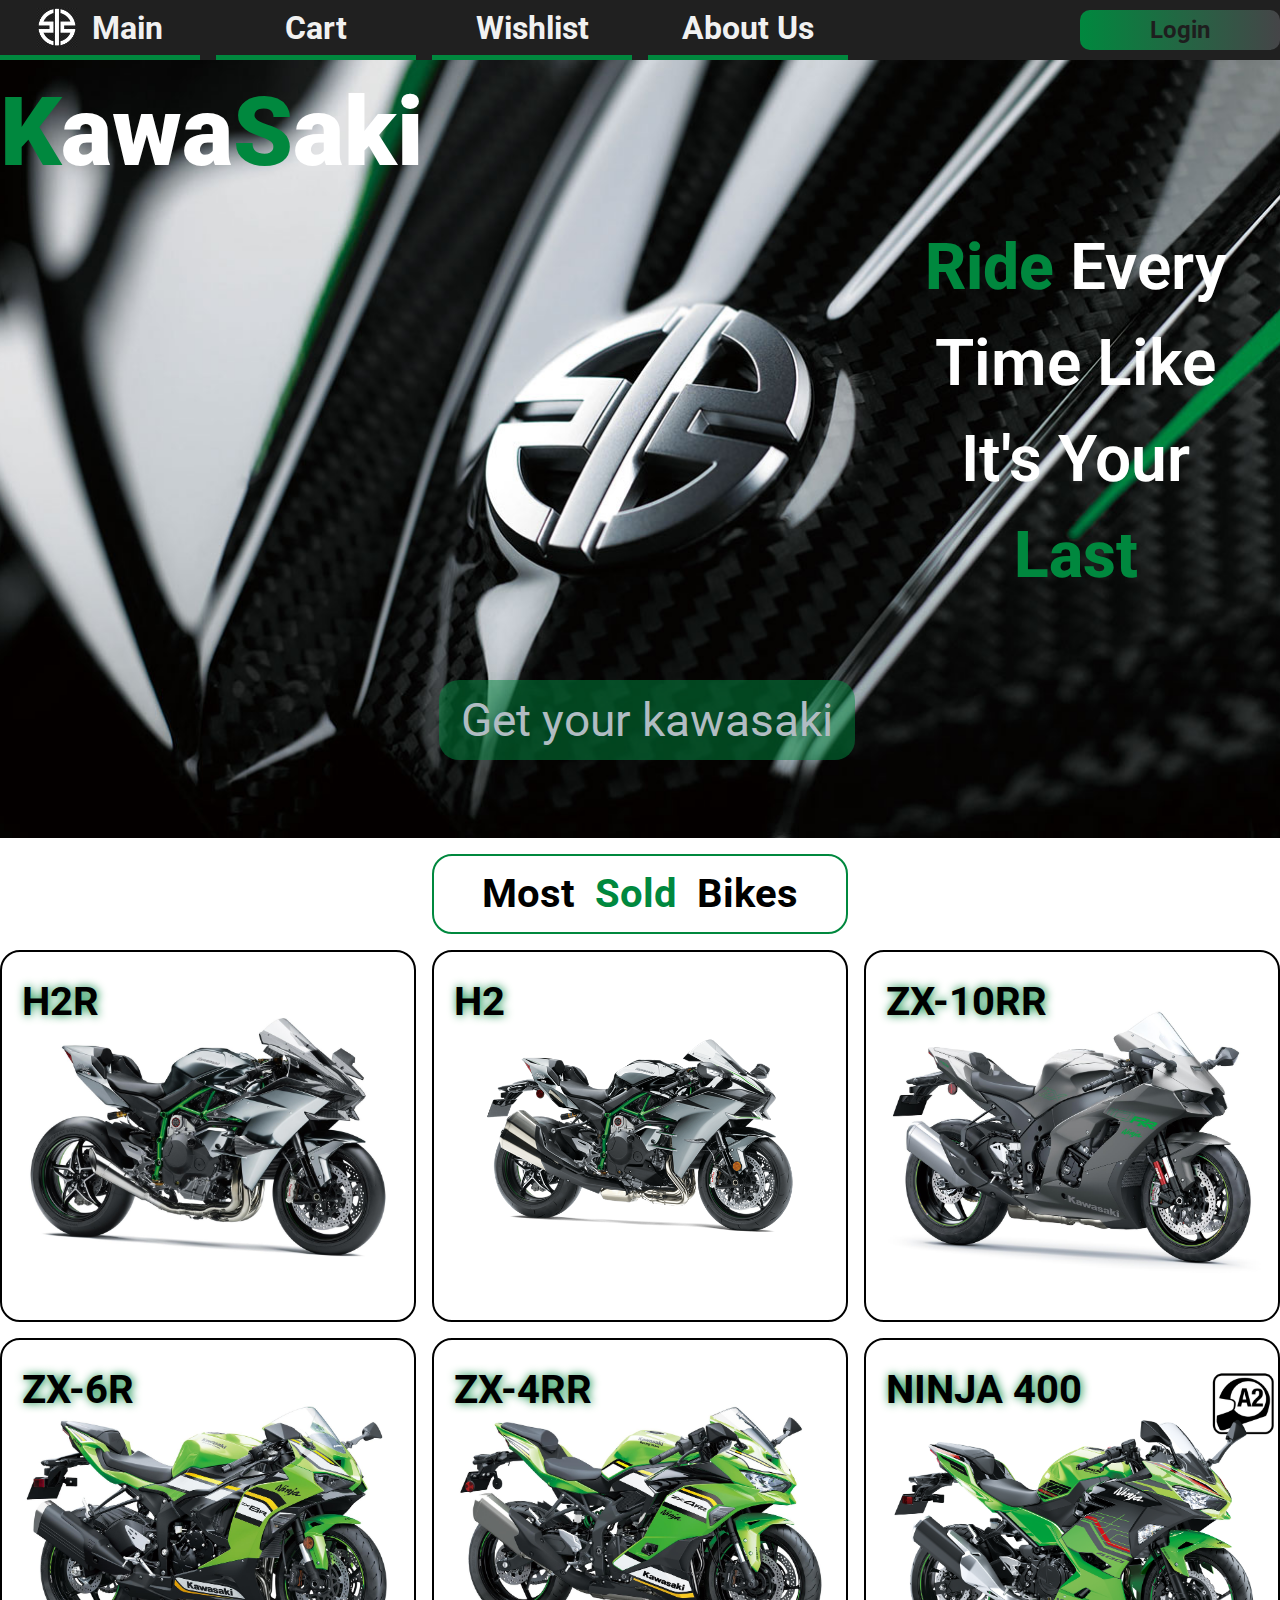
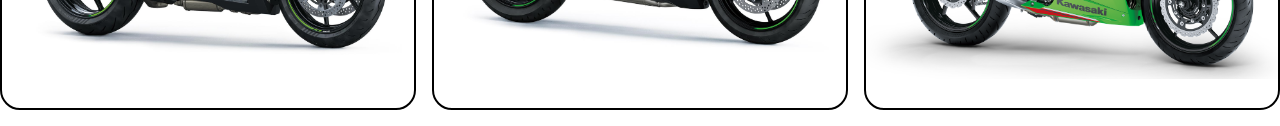
<file: index.html>
<!DOCTYPE html>
<html lang="en">
    <head>
        <meta charset="UTF-8" />
        <meta name="viewport" content="width=device-width, initial-scale=1.0" />
        <link rel="stylesheet" href="styles/reset.css" />
        <link rel="stylesheet" href="styles/master.css" />
        <link
            rel="shortcut icon"
            href="resources/Images/while logo.png"
            type="image/x-icon"
        />
        <title>Kawasaki Corporation</title>
    </head>
    <body>
        <header>
            <div id="mainb" class="nav-element">
                <img
                    id="logo"
                    src="resources/Images/while logo.png"
                    alt="Kawasaki"
                />
                <a href="index.html">Main</a>
            </div>
            <div id="cartb" class="nav-element">
                <a href="under-constraction.html">Cart</a>
            </div>
            <div id="wishlistb" class="nav-element">
                <a href="under-constraction.html">Wishlist</a>
            </div>
            <div id="aboutb" class="nav-element">
                <a href="under-constraction.html">About Us</a>
            </div>
            <div id="loginb">
                <a href="login.html">Login</a>
            </div>
        </header>
        <section>
            <div id="mainBg">
                <h1 id="kawa">
                    <span class="greened">K</span>awa<span class="greened"
                        >S</span
                    >aki
                </h1>
                <div id="quote">
                    <span class="greened getbolded">Ride</span> Every<br />Time
                    Like<br />It's Your<br /><span class="greened getbolded"
                        >Last</span
                    >
                </div>
                <div id="buy"><a href="">Get your kawasaki</a></div>
            </div>
            <div id="mostselled">
                <h2>
                    Most &nbsp; <span class="greened"> Sold </span> &nbsp; Bikes
                </h2>
                <div id="bikesgrid">
                    <div class="bike" id="h2r">H2R</div>
                    <div class="bike" id="h2">H2</div>
                    <div class="bike" id="zx10rr">ZX-10RR</div>
                    <div class="bike" id="zx6r">ZX-6R</div>
                    <div class="bike" id="zx4rr">ZX-4RR</div>
                    <div class="bike" id="ninja400">NINJA 400</div>
                </div>
            </div>
        </section>
    </body>
</html>
</file>
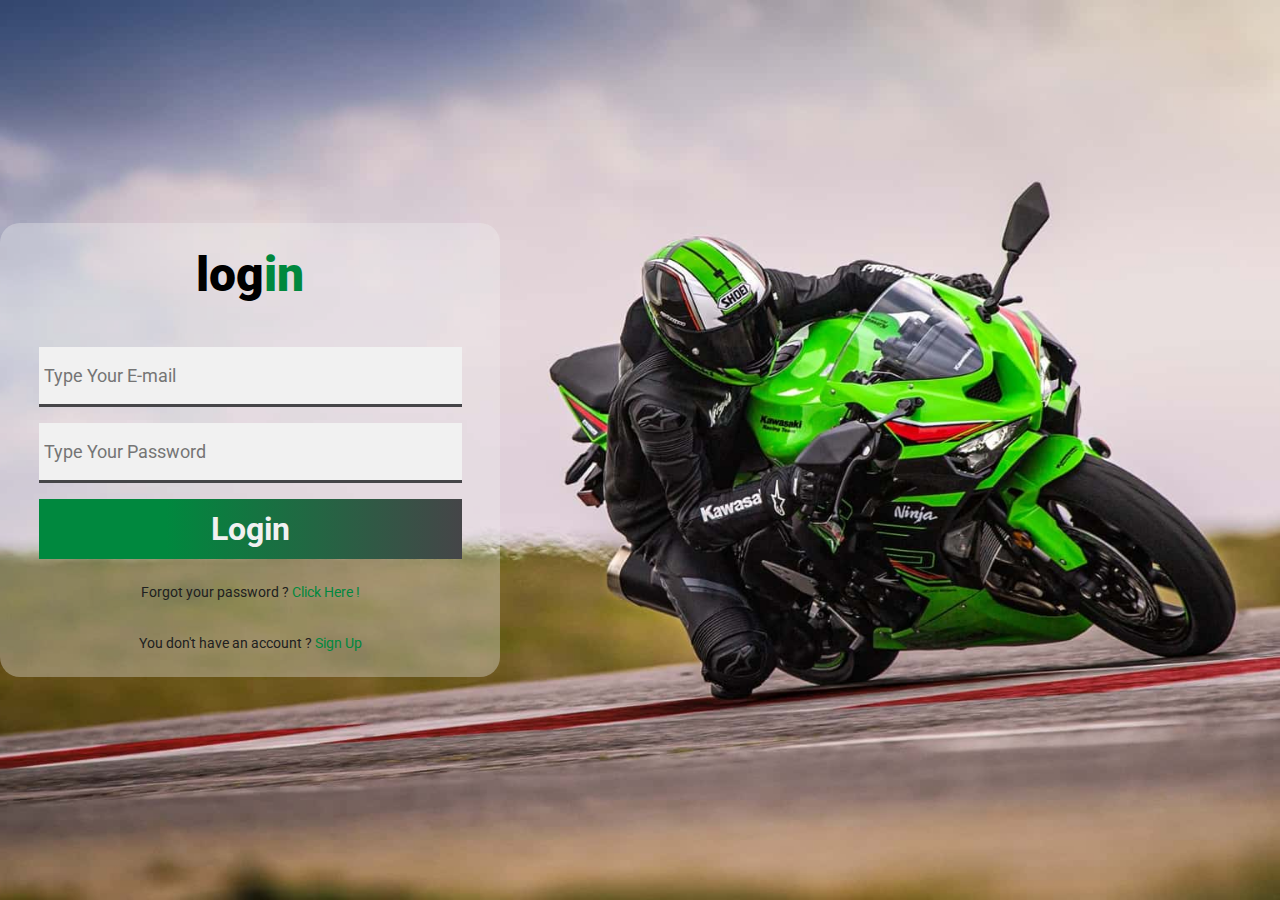
<file: login.html>
<!DOCTYPE html>
<html lang="en">
    <head>
        <meta charset="UTF-8" />
        <meta name="viewport" content="width=device-width, initial-scale=1.0" />
        <link
            rel="shortcut icon"
            href="resources/Images/while logo.png"
            type="image/x-icon"
        />
        <link rel="stylesheet" href="styles/reset.css" />
        <link rel="stylesheet" href="styles/login-page.css" />
        <title>Log in</title>
    </head>

    <body>
        <form action="under-constraction.html">
            <div id="main-container">
                <h2>log<span class="greened">in</span></h2>
                <div>
                    <input
                        class="InputBox"
                        type="email"
                        id="E-mail"
                        placeholder="Type Your E-mail"
                    />
                </div>
                <div>
                    <input
                        class="InputBox"
                        type="password"
                        id="Pass"
                        placeholder="Type Your Password"
                    />
                </div>
                <input id="button" type="submit" value="Login" />
                <div id="forgot">
                    Forgot your password ?
                    <a
                        id="forgotc"
                        class="greened"
                        href="under-constraction.html"
                        >Click Here !</a
                    >
                </div>
                <div id="dont">
                    You don't have an account ?
                    <a href="sign-up.html" class="greened">Sign Up</a>
                </div>
            </div>
        </form>
    </body>
</html>
</file>
<file: styles/master.css>
/* roboto-100 - latin */
@font-face {
    font-display: swap; /* Check https://developer.mozilla.org/en-US/docs/Web/CSS/@font-face/font-display for other options. */
    font-family: "Roboto";
    font-style: normal;
    font-weight: 100;
    src: url("../resources/fonts/roboto-v47-latin-100.woff2") format("woff2"); /* Chrome 36+, Opera 23+, Firefox 39+, Safari 12+, iOS 10+ */
}

/* roboto-200 - latin */
@font-face {
    font-display: swap; /* Check https://developer.mozilla.org/en-US/docs/Web/CSS/@font-face/font-display for other options. */
    font-family: "Roboto";
    font-style: normal;
    font-weight: 200;
    src: url("../resources/fonts/roboto-v47-latin-200.woff2") format("woff2"); /* Chrome 36+, Opera 23+, Firefox 39+, Safari 12+, iOS 10+ */
}

/* roboto-300 - latin */
@font-face {
    font-display: swap; /* Check https://developer.mozilla.org/en-US/docs/Web/CSS/@font-face/font-display for other options. */
    font-family: "Roboto";
    font-style: normal;
    font-weight: 300;
    src: url("../resources/fonts/roboto-v47-latin-300.woff2") format("woff2"); /* Chrome 36+, Opera 23+, Firefox 39+, Safari 12+, iOS 10+ */
}

/* roboto-regular - latin */
@font-face {
    font-display: swap; /* Check https://developer.mozilla.org/en-US/docs/Web/CSS/@font-face/font-display for other options. */
    font-family: "Roboto";
    font-style: normal;
    font-weight: 400;
    src: url("../resources/fonts/roboto-v47-latin-regular.woff2")
        format("woff2"); /* Chrome 36+, Opera 23+, Firefox 39+, Safari 12+, iOS 10+ */
}

/* roboto-500 - latin */
@font-face {
    font-display: swap; /* Check https://developer.mozilla.org/en-US/docs/Web/CSS/@font-face/font-display for other options. */
    font-family: "Roboto";
    font-style: normal;
    font-weight: 500;
    src: url("../resources/fonts/roboto-v47-latin-500.woff2") format("woff2"); /* Chrome 36+, Opera 23+, Firefox 39+, Safari 12+, iOS 10+ */
}

/* roboto-600 - latin */
@font-face {
    font-display: swap; /* Check https://developer.mozilla.org/en-US/docs/Web/CSS/@font-face/font-display for other options. */
    font-family: "Roboto";
    font-style: normal;
    font-weight: 600;
    src: url("../resources/fonts/roboto-v47-latin-600.woff2") format("woff2"); /* Chrome 36+, Opera 23+, Firefox 39+, Safari 12+, iOS 10+ */
}

/* roboto-700 - latin */
@font-face {
    font-display: swap; /* Check https://developer.mozilla.org/en-US/docs/Web/CSS/@font-face/font-display for other options. */
    font-family: "Roboto";
    font-style: normal;
    font-weight: 700;
    src: url("../resources/fonts/roboto-v47-latin-700.woff2") format("woff2"); /* Chrome 36+, Opera 23+, Firefox 39+, Safari 12+, iOS 10+ */
}

/* roboto-800 - latin */
@font-face {
    font-display: swap; /* Check https://developer.mozilla.org/en-US/docs/Web/CSS/@font-face/font-display for other options. */
    font-family: "Roboto";
    font-style: normal;
    font-weight: 800;
    src: url("../resources/fonts/roboto-v47-latin-800.woff2") format("woff2"); /* Chrome 36+, Opera 23+, Firefox 39+, Safari 12+, iOS 10+ */
}

/* roboto-900 - latin */
@font-face {
    font-display: swap; /* Check https://developer.mozilla.org/en-US/docs/Web/CSS/@font-face/font-display for other options. */
    font-family: "Roboto";
    font-style: normal;
    font-weight: 900;
    src: url("../resources/fonts/roboto-v47-latin-900.woff2") format("woff2"); /* Chrome 36+, Opera 23+, Firefox 39+, Safari 12+, iOS 10+ */
}
/* ================================================================================================ */
:root {
    --KawaGreen: #00883e;
    --KawaGray: #454548;
    --KawaBack: #f1f1f1;
    --kawaDarkGray: #202020;
}

#logo {
    width: 40px;
    display: inline;
}

header {
    background-color: var(--kawaDarkGray);
    width: 100%;
    height: 60px;
    padding: 0px calc((100% - (200px * 6 + 16px * 5)) / 2);
    display: grid;
    grid-template-columns: repeat(6, 200px);
    column-gap: 16px;
    color: var(--KawaBack);
    justify-content: center;
    align-content: center;
    align-items: center;
}

.nav-element {
    height: 60px;
    font-family: "Roboto";
    font-weight: 700;
    font-size: 32px;
    display: flex;
    align-items: center;
    justify-content: center;
    border-bottom: var(--KawaGreen) 5px solid;
}

#mainb {
    gap: 15px;
}

#loginb {
    width: 200px;
    height: 40px;
    background: linear-gradient(to right, var(--KawaGreen), var(--KawaGray));
    border-radius: 10px;
    color: #1e1e1e;
    display: flex;
    align-items: center;
    justify-content: center;
    font-family: "Roboto";
    font-size: 24px;
    font-weight: 700;
    grid-column: 6 /7;
}

#mainBg {
    width: 100%;
    height: 778px;
    background-image: url(../resources/Images/KawaLogo.jpg);
    background-position-x: center;
    background-color: #000000;
    background-repeat: no-repeat;
    background-size: cover;
    padding: 0px calc((100% - (200px * 6 + 16px * 5)) / 2);
    display: grid;
    grid-template-columns: repeat(3, 1fr);
    grid-template-rows: 144px 444px 80px;
    column-gap: 16px;
    row-gap: 16px;
}

.greened {
    color: var(--KawaGreen);
}
.getbolded {
    font-weight: 800;
}

#kawa {
    font-family: "Roboto";
    font-weight: 900;
    font-size: 96px;
    color: #ffffff;
    height: fit-content;
}

#quote {
    font-family: "Roboto";
    font-weight: 600;
    color: #ffffff;
    font-size: 64px;
    grid-column: 3/4;
    grid-row: 2/3;
    height: fit-content;
    text-align: center;
}

#buy {
    width: 416px;
    height: 80px;
    background-color: rgba(0, 136, 61, 0.5);
    border-radius: 20px;
    color: #b1bcc2;
    font-family: "Roboto";
    font-weight: 400;
    font-size: 46px;
    text-align: center;
    grid-row: 3/4;
    grid-column: 2/3;
    display: flex;
    align-items: center;
    justify-content: center;
}

h2 {
    width: 416px;
    height: 80px;
    border-radius: 20px;
    border: 2px solid var(--KawaGreen);
    font-family: "Roboto";
    font-weight: 700;
    font-size: 40px;
    display: flex;
    align-items: center;
    justify-content: center;
    margin: 16px auto;
}

.bike {
    width: 416px;
    height: 372px;
    border-radius: 20px;
    border: 2px solid #000000;
    font-family: "Roboto";
    font-weight: 700;
    font-size: 40px;
    color: #000000;
    padding: 20px;
    text-shadow: var(--KawaGreen) 1px 0 10px;
    background-size: contain;
    background-repeat: no-repeat;
    background-position-x: center;
    background-position-y: center;
}

#bikesgrid {
    padding: 0px calc((100% - (200px * 6 + 16px * 5)) / 2);
    width: 100%;
    display: grid;
    grid-template-columns: repeat(3, 416px);
    grid-template-rows: repeat(2, 372px);
    gap: 16px;
    margin-bottom: 16px;
}
#h2r {
    background-image: url("../resources/Images/h2r.png");
}
#h2 {
    background-image: url("../resources/Images/h2.png");
}
#zx10rr {
    background-image: url("../resources/Images/zx10-rr.png");
}
#zx6r {
    background-image: url("../resources/Images/zx6-r.png");
}
#zx4rr {
    background-image: url("../resources/Images/zx4-rr.png");
}
#ninja400 {
    background-image: url("../resources/Images/ninja\ 400.png");
}
</file>
<file: styles/login-page.css>
/* roboto-100 - latin */
@font-face {
    font-display: swap; /* Check https://developer.mozilla.org/en-US/docs/Web/CSS/@font-face/font-display for other options. */
    font-family: "Roboto";
    font-style: normal;
    font-weight: 100;
    src: url("../resources/fonts/roboto-v47-latin-100.woff2") format("woff2"); /* Chrome 36+, Opera 23+, Firefox 39+, Safari 12+, iOS 10+ */
}

/* roboto-200 - latin */
@font-face {
    font-display: swap; /* Check https://developer.mozilla.org/en-US/docs/Web/CSS/@font-face/font-display for other options. */
    font-family: "Roboto";
    font-style: normal;
    font-weight: 200;
    src: url("../resources/fonts/roboto-v47-latin-200.woff2") format("woff2"); /* Chrome 36+, Opera 23+, Firefox 39+, Safari 12+, iOS 10+ */
}

/* roboto-300 - latin */
@font-face {
    font-display: swap; /* Check https://developer.mozilla.org/en-US/docs/Web/CSS/@font-face/font-display for other options. */
    font-family: "Roboto";
    font-style: normal;
    font-weight: 300;
    src: url("../resources/fonts/roboto-v47-latin-300.woff2") format("woff2"); /* Chrome 36+, Opera 23+, Firefox 39+, Safari 12+, iOS 10+ */
}

/* roboto-regular - latin */
@font-face {
    font-display: swap; /* Check https://developer.mozilla.org/en-US/docs/Web/CSS/@font-face/font-display for other options. */
    font-family: "Roboto";
    font-style: normal;
    font-weight: 400;
    src: url("../resources/fonts/roboto-v47-latin-regular.woff2")
        format("woff2"); /* Chrome 36+, Opera 23+, Firefox 39+, Safari 12+, iOS 10+ */
}

/* roboto-500 - latin */
@font-face {
    font-display: swap; /* Check https://developer.mozilla.org/en-US/docs/Web/CSS/@font-face/font-display for other options. */
    font-family: "Roboto";
    font-style: normal;
    font-weight: 500;
    src: url("../resources/fonts/roboto-v47-latin-500.woff2") format("woff2"); /* Chrome 36+, Opera 23+, Firefox 39+, Safari 12+, iOS 10+ */
}

/* roboto-600 - latin */
@font-face {
    font-display: swap; /* Check https://developer.mozilla.org/en-US/docs/Web/CSS/@font-face/font-display for other options. */
    font-family: "Roboto";
    font-style: normal;
    font-weight: 600;
    src: url("../resources/fonts/roboto-v47-latin-600.woff2") format("woff2"); /* Chrome 36+, Opera 23+, Firefox 39+, Safari 12+, iOS 10+ */
}

/* roboto-700 - latin */
@font-face {
    font-display: swap; /* Check https://developer.mozilla.org/en-US/docs/Web/CSS/@font-face/font-display for other options. */
    font-family: "Roboto";
    font-style: normal;
    font-weight: 700;
    src: url("../resources/fonts/roboto-v47-latin-700.woff2") format("woff2"); /* Chrome 36+, Opera 23+, Firefox 39+, Safari 12+, iOS 10+ */
}

/* roboto-800 - latin */
@font-face {
    font-display: swap; /* Check https://developer.mozilla.org/en-US/docs/Web/CSS/@font-face/font-display for other options. */
    font-family: "Roboto";
    font-style: normal;
    font-weight: 800;
    src: url("../resources/fonts/roboto-v47-latin-800.woff2") format("woff2"); /* Chrome 36+, Opera 23+, Firefox 39+, Safari 12+, iOS 10+ */
}

/* roboto-900 - latin */
@font-face {
    font-display: swap; /* Check https://developer.mozilla.org/en-US/docs/Web/CSS/@font-face/font-display for other options. */
    font-family: "Roboto";
    font-style: normal;
    font-weight: 900;
    src: url("../resources/fonts/roboto-v47-latin-900.woff2") format("woff2"); /* Chrome 36+, Opera 23+, Firefox 39+, Safari 12+, iOS 10+ */
}
/* ================================================================================================ */
:root {
    --KawaGreen: #00883e;
    --KawaGray: #454548;
    --KawaBack: #f1f1f1;
    --kawaDarkGray: #202020;
}
html {
    width: 100%;
    height: 100%;
}
body {
    background-image: url(../resources/Images/login.jpeg);
    width: 100%;
    height: 100%;
    background-repeat: no-repeat;
    background-position: center;
    padding: 0px calc((100% - (200px * 6 + 16px * 5)) / 2);
    background-size: cover;
    display: flex;
    align-items: center;
}

#main-container {
    padding: 16px;
    width: 500px;
    height: fit-content;
    border-radius: 20px;
    background-color: rgba(241, 241, 241, 0.34);
    display: grid;
    grid-template-rows: 92px 60px 60px 60px 35px 35px;
    align-items: center;
    justify-content: center;
    gap: 16px;
}

h2 {
    width: 220px;
    height: 92px;
    font-family: "Roboto";
    font-weight: 900;
    font-size: 48px;
    text-align: center;
    justify-self: center;
}

.greened {
    color: var(--KawaGreen);
}

.InputBox {
    box-sizing: border-box;
    padding: 5px;
    width: 423px;
    height: 60px;
    background-color: var(--KawaBack);
    border-bottom: 3px solid var(--KawaGray);
    font-family: "Roboto";
    font-size: 18px;
    font-weight: 400;
}
#button {
    width: 423px;
    height: 60px;
    background: linear-gradient(
        to right,
        var(--KawaGreen) 0 30%,
        var(--KawaGray)
    );
    font-family: "Roboto";
    font-size: 32px;
    color: var(--KawaBack);
    text-align: center;
    font-weight: 700;
}

#button:hover {
    filter: brightness(0.9);
}

#forgot {
    text-align: center;
    color: var(--kawaDarkGray);
    font-family: "Roboto";
    font-size: 14px;
}

#dont {
    text-align: center;
    color: var(--kawaDarkGray);
    font-family: "Roboto";
    font-size: 14px;
}
</file>
